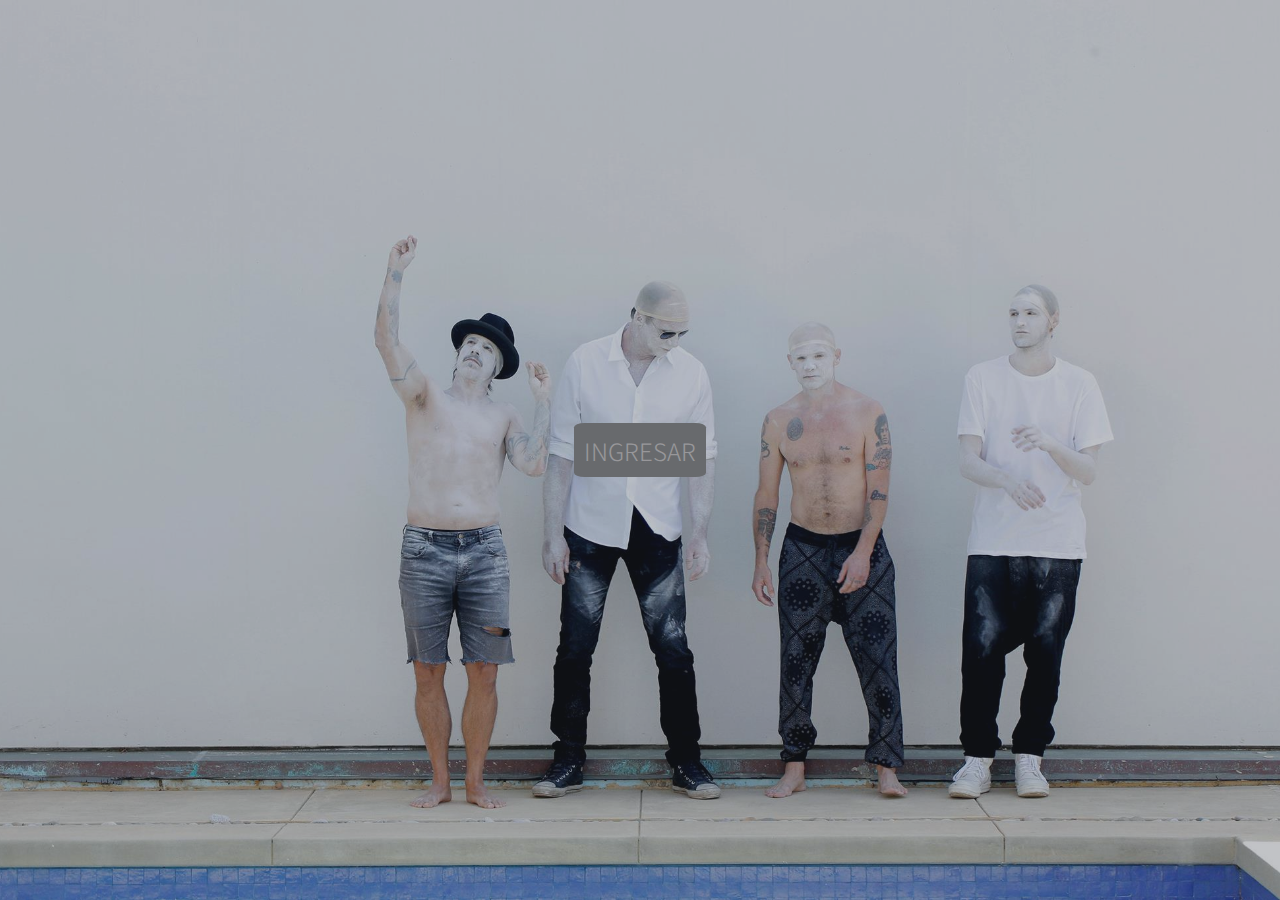
<file: index.html>
<!DOCTYPE html>
<html lang="es">
<head>
    <meta charset="UTF-8">
    <title>Pagina WEB</title>
    <link href="https://fonts.googleapis.com/css2?family=Noto+Sans+JP:wght@100;300;400;500;700;900&display=swap" rel="stylesheet">
    <link rel="stylesheet" href="css/estilos.css" />
    <link rel="stylesheet" href="css/main.css" />
</head>
<body>
     <div class="index">
          <a href="inicio.html">INGRESAR</a>
     </div>
</body>
</html>
</file>
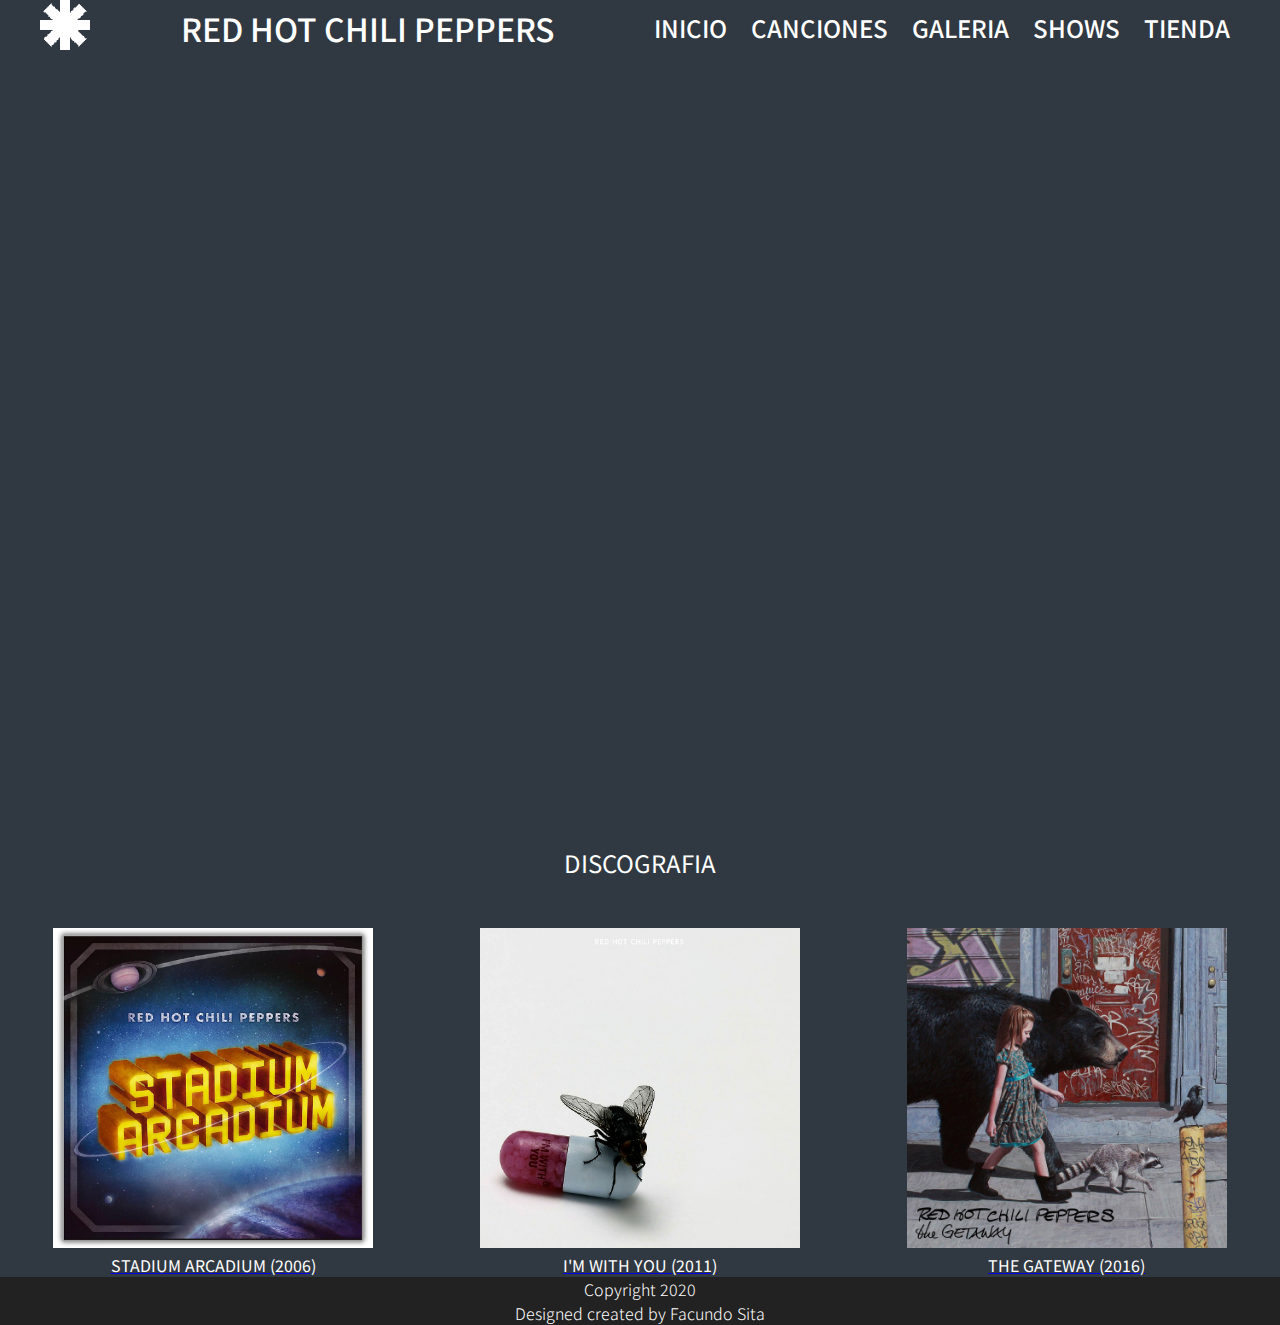
<file: canciones.html>
<!DOCTYPE html>
<html lang="es">
<head>
    <meta charset="UTF-8">
    <title>Canciones</title>
    <link href="https://fonts.googleapis.com/css2?family=Noto+Sans+JP:wght@100;300;400;500;700;900&display=swap" rel="stylesheet">
    <link rel="stylesheet" href="css/estilos.css" />
    <link rel="stylesheet" href="css/main.css" />
</head>
<body>
    <header>
        <nav class="navegador">
            <a href="inicio.html"><img class="navegador__imgLogo" src="imagenes/logoblanco.png" alt="Red Hot Chili Peppers"></a>
            <h1>RED HOT CHILI PEPPERS</h1>

            <ul class="navegador__menu">
                <li class="navegador__menuItem">                    
                    <a class="navegador__menuLink" href="inicio.html">Inicio</a>
                </li>
                <li class="navegador__menuItem">
                    <a class="navegador__menuLink" href="canciones.html">Canciones</a>
                </li>
                <li class="navegador__menuItem">
                    <a class="navegador__menuLink" href="galeria.html">Galeria</a>
                </li>
                <li class="navegador__menuItem">
                    <a class="navegador__menuLink" href="shows.html">Shows</a>
                </li>
                <li class="navegador__menuItem">
                    <a class="navegador__menuLink" href="tienda.html">Tienda</a>
                </li>
            </ul>  
        </nav>
    </header>
    
    <section>
        <div class="contenedormusica">

                <iframe src="https://open.spotify.com/embed/album/43otFXrY0bgaq5fB3GrZj6" frameborder="0" allowtransparency="true" allow="encrypted-media"></iframe>
                <iframe src="https://open.spotify.com/embed/album/5wZtSIvijWCMc1vlPFqAyB" frameborder="0" allowtransparency="true" allow="encrypted-media"></iframe>
                <iframe src="https://open.spotify.com/embed/album/7xl50xr9NDkd3i2kBbzsNZ" frameborder="0" allowtransparency="true" allow="encrypted-media"></iframe>
        </div>
    </section>

    <section>
        <div>
            <h2>Discografia</h2>
        </div>
        <div class="contenedordisco">
                <a href="https://redhotchilipeppers.com/audio/4752">
                    <img src="imagenes/stadium.jpg" alt="Disco Stadium arcadium Red Hot Chili Peppers">
                    <p>STADIUM ARCADIUM (2006)</p>
                </a>
            
                <a href="https://redhotchilipeppers.com/audio/4751">
                    <img src="imagenes/imwithyou.jpg" alt="Disco Im with you Red Hot Chili Peppers">
                    <p>I'M WITH YOU (2011)</p>
                 </a>
                 
                <a href="https://redhotchilipeppers.com/audio/4769">
                    <img src="imagenes/The_Getaway.jpg" alt="Disco The gateway Red Hot Chili Peppers">
                    <p>THE GATEWAY (2016)</p>
                </a>
        </div>
    </section>

    <footer>
        <div>
            <p>Copyright 2020</p>
            <p>Designed created by Facundo Sita</p>
        </div>
    </footer>
</body>
</html>
</file>
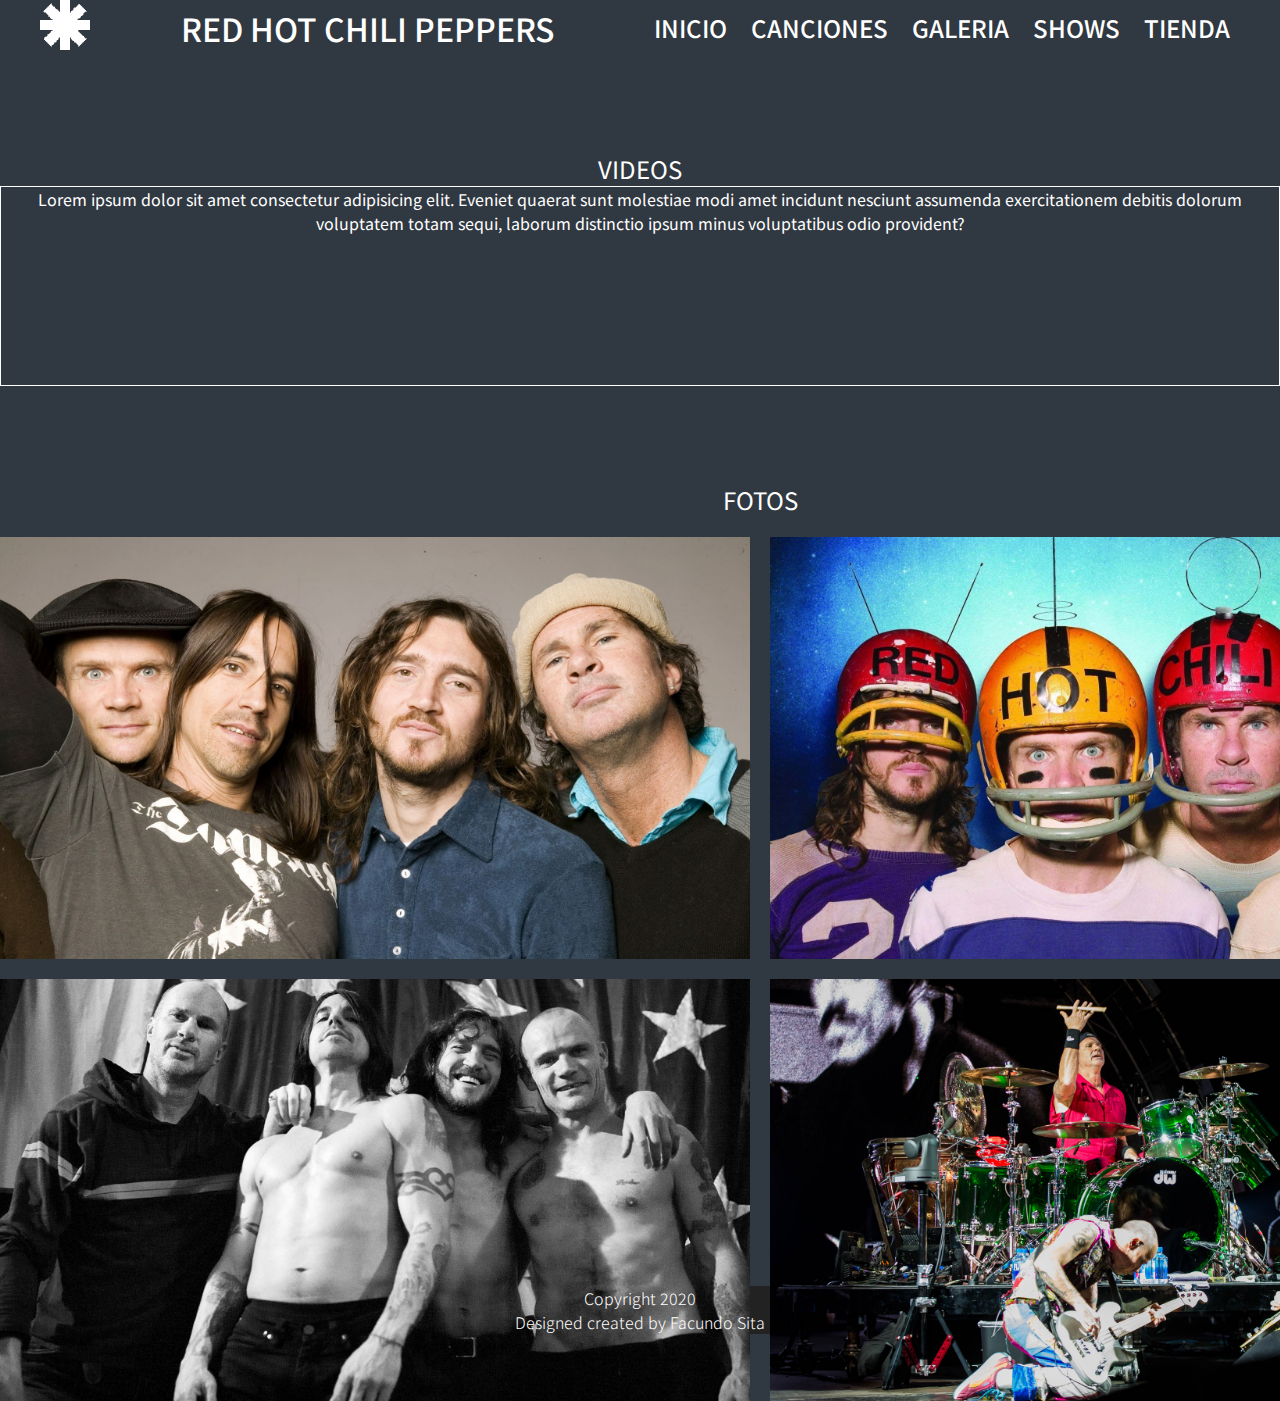
<file: galeria.html>
<!DOCTYPE html>
<html lang="es">
<head>
    <meta charset="UTF-8">
    <title>Galeria</title>
    <link href="https://fonts.googleapis.com/css2?family=Noto+Sans+JP:wght@100;300;400;500;700;900&display=swap" rel="stylesheet">
    <link rel="stylesheet" href="css/estilos.css" />
    <link rel="stylesheet" href="css/main.css" />
</head>
<body>
    <header>
        <nav class="navegador">
            <a href="inicio.html"><img class="navegador__imgLogo" src="imagenes/logoblanco.png" alt="Red Hot Chili Peppers"></a>
            <h1>RED HOT CHILI PEPPERS</h1>

            <ul class="navegador__menu">
                <li class="navegador__menuItem">                    
                    <a class="navegador__menuLink" href="inicio.html">Inicio</a>
                </li>
                <li class="navegador__menuItem">
                    <a class="navegador__menuLink" href="canciones.html">Canciones</a>
                </li>
                <li class="navegador__menuItem">
                    <a class="navegador__menuLink" href="galeria.html">Galeria</a>
                </li>
                <li class="navegador__menuItem">
                    <a class="navegador__menuLink" href="shows.html">Shows</a>
                </li>
                <li class="navegador__menuItem">
                    <a class="navegador__menuLink" href="tienda.html">Tienda</a>
                </li>
            </ul>  
        </nav>
    </header>

    <section>
        <div>
            <h2>Videos</h1>
        </div>
        
        <div class="videos">
            <p>Lorem ipsum dolor sit amet consectetur adipisicing elit. Eveniet quaerat sunt molestiae modi amet incidunt nesciunt assumenda exercitationem debitis dolorum voluptatem totam sequi, laborum distinctio ipsum minus voluptatibus odio provident?</p>
            <iframe src="https://www.youtube.com/embed/63xPXEB4fjA" frameborder="0" allow="accelerometer; autoplay; encrypted-media; gyroscope; picture-in-picture" allowfullscreen></iframe>
        </div>
        
        <div class="galeria">
            <h2 class="titulofotos">Fotos</h2>
            <img class="rhcp1" src="imagenes/rhcpgaleria1.jpg" alt="Red Hot Chili Peppers">
            <img class="rhcp2" src="imagenes/rhcpgaleria2.jpg" alt="Red Hot Chili Peppers">
            <img class="rhcp3" src="imagenes/rhcpgaleria3.jpg" alt="Red Hot Chili Peppers">
            <img class="rhcp4" src="imagenes/rhcpgaleria4.jpg" alt="Red Hot Chili Peppers">
        </div>
    </section>

    <footer>
        <div>
            <p>Copyright 2020</p>
            <p>Designed created by Facundo Sita</p>
        </div>
    </footer>

</body>
</html>
</file>
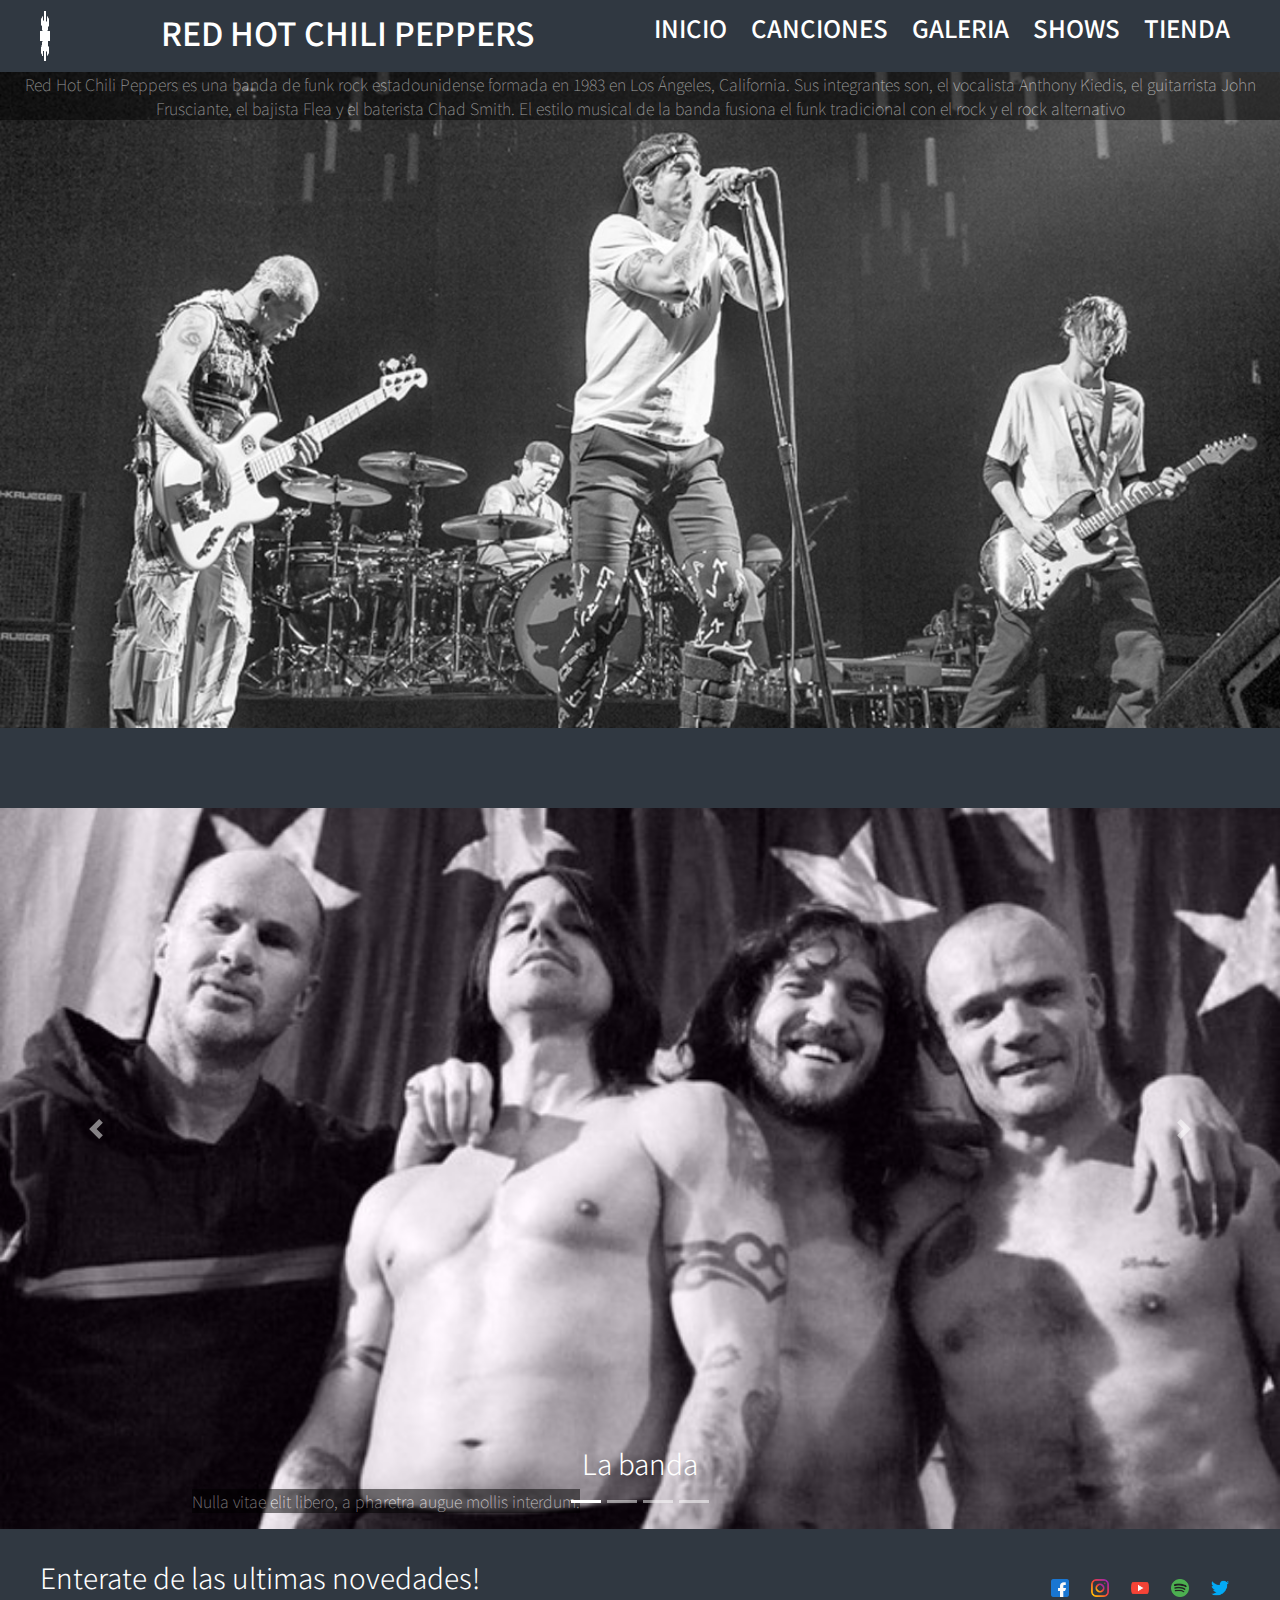
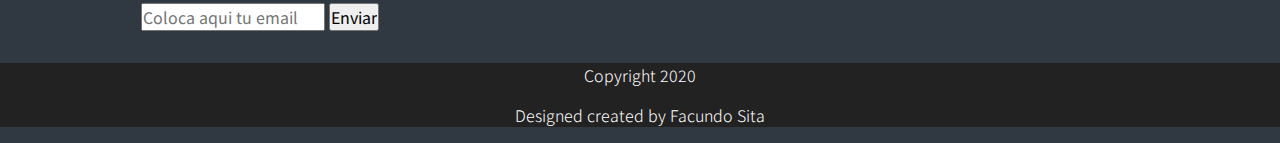
<file: inicio.html>
<!DOCTYPE html>
<html lang="es">
<head>
    <meta charset="UTF-8">
    <meta name="viewport" content="width=device-width, initial-scale=1, shrink-to-fit=no">
    <title>Pagina WEB</title>
    <link href="https://fonts.googleapis.com/css2?family=Noto+Sans+JP:wght@100;300;400;500;700;900&display=swap" rel="stylesheet">
    <link rel="stylesheet" href="https://stackpath.bootstrapcdn.com/bootstrap/4.5.2/css/bootstrap.min.css" integrity="sha384-JcKb8q3iqJ61gNV9KGb8thSsNjpSL0n8PARn9HuZOnIxN0hoP+VmmDGMN5t9UJ0Z" crossorigin="anonymous">
    <link rel="stylesheet" href="css/estilos.css" />
    <link rel="stylesheet" href="css/main.css" />
</head>
<body>
    <header>
        <nav class="navegador">
            <a href="inicio.html"><img class="navegador__imgLogo" src="imagenes/logoblanco.png" alt="Red Hot Chili Peppers"></a>
            <h1>RED HOT CHILI PEPPERS</h1>

            <ul class="navegador__menu">
                <li class="navegador__menuItem">                    
                    <a class="navegador__menuLink" href="inicio.html">Inicio</a>
                </li>
                <li class="navegador__menuItem">
                    <a class="navegador__menuLink" href="canciones.html">Canciones</a>
                </li>
                <li class="navegador__menuItem">
                    <a class="navegador__menuLink" href="galeria.html">Galeria</a>
                </li>
                <li class="navegador__menuItem">
                    <a class="navegador__menuLink" href="shows.html">Shows</a>
                </li>
                <li class="navegador__menuItem">
                    <a class="navegador__menuLink" href="tienda.html">Tienda</a>
                </li>
            </ul>  
        </nav>
    </header>
        
   <section> 
        <div>
            <div>
                <p>Red Hot Chili Peppers es una banda de funk rock estadounidense formada en 1983 en Los Ángeles, California. Sus integrantes son, el vocalista Anthony Kiedis, el guitarrista John Frusciante, el bajista Flea y el baterista Chad Smith. El estilo musical de la banda fusiona el funk tradicional con el rock y el rock alternativo</p>
            </div>
            <div class="imagenprincipio">
                <img src="imagenes/rhcpinicio.jpg" alt="Red Hot Chili Peppers">
            </div>
        </div>

        
        <div id="carouselExampleCaptions" class="carousel slide" data-ride="carousel">
            <ol class="carousel-indicators">
              <li data-target="#carouselExampleCaptions" data-slide-to="0" class="active"></li>
              <li data-target="#carouselExampleCaptions" data-slide-to="1"></li>
              <li data-target="#carouselExampleCaptions" data-slide-to="2"></li>
              <li data-target="#carouselExampleCaptions" data-slide-to="3"></li>
            </ol>
            <div class="carousel-inner">
              <div class="carousel-item active">
                <img src="imagenes/rhcpinicio2.jpg" class="d-block w-100" alt="...">
                <div class="carousel-caption d-none d-md-block">
                  <h3>La banda</h3>
                  <p>Nulla vitae elit libero, a pharetra augue mollis interdum.</p>
                </div>
              </div>
              <div class="carousel-item">
                <img src="imagenes/rhcpinicio3.jpg" class="d-block w-100" alt="...">
                <div class="carousel-caption d-none d-md-block">
                  <h3>Concierto Chicago</h3>
                  <p>Lorem ipsum dolor sit amet, consectetur adipiscing elit.</p>
                </div>
              </div>
              <div class="carousel-item">
                <img src="imagenes/rhcpinicio4.jpg" class="d-block w-100" alt="...">
                <div class="carousel-caption d-none d-md-block">
                  <h3>Post show Los Angeles</h3>
                  <p>Praesent commodo cursus magna, vel scelerisque nisl consectetur.</p>
                </div>
              </div>
              <div class="carousel-item">
                <img src="imagenes/rhcpinicio5.png" class="d-block w-100" alt="...">
                <div class="carousel-caption d-none d-md-block">
                  <h3>Flea</h3>
                  <p>Praesent commodo cursus magna, vel scelerisque nisl consectetur.</p>
                </div>
              </div>
            </div>
            <a class="carousel-control-prev" href="#carouselExampleCaptions" role="button" data-slide="prev">
              <span class="carousel-control-prev-icon" aria-hidden="true"></span>
              <span class="sr-only">Previous</span>
            </a>
            <a class="carousel-control-next" href="#carouselExampleCaptions" role="button" data-slide="next">
              <span class="carousel-control-next-icon" aria-hidden="true"></span>
              <span class="sr-only">Next</span>
            </a>
          </div>
        
        
        <!--
        <div class="imagenesinicio">
            <ul>
                <li>
                    <img src="imagenes/rhcpinicio2.jpg" alt="Red Hot Chili Peppers">
                </li>
                <li>
                    <img src="imagenes/rhcpinicio3.jpg" alt="Red Hot Chili Peppers">
                </li>
                <li>
                    <img src="imagenes/rhcpinicio4.jpg" alt="Red Hot Chili Peppers">
                </li>
                <li>
                    <img src="imagenes/rhcpinicio5.png" alt="Red Hot Chili Peppers">
                </li>
            </ul>
        </div>
        -->
    </section>
    
    
    <section class="contacto">
        <div>
            <div>
                <h3>Enterate de las ultimas novedades!</h3>
            </div>
            <form action="#">
                <input type="email" name="email" placeholder="Coloca aqui tu email">
                <input type="submit" value="Enviar">
            </form>
        </div>

        <div>
            <ul>
                <li>
                    <a href="https://www.facebook.com/ChiliPeppers"><img src="imagenes/facebookchico.png" alt="Facebook"></a>
                </li>
                <li>
                    <a href="https://www.instagram.com/chilipeppers"><img src="imagenes/instagramchico.png" alt="Instagram"></a>
                <li>
                    <a href="https://www.youtube.com/user/RHCPtv?hl=es"><img src="imagenes/youtubechico.png" alt="YouTube"></a>
                </li>
                <li>
                    <a href="https://open.spotify.com/artist/0L8ExT028jH3ddEcZwqJJ5"><img src="imagenes/spotifychico.png" alt="Spotify"></a>
                </li>
                <li>
                    <a href="https://twitter.com/chilipeppers"><img src="imagenes/twitterchico.png" alt="Twitter"></a>
                </li>
            </ul>
        </div>
    </section>
   

    <footer>
        <div>
            <p>Copyright 2020</p>
            <p>Designed created by Facundo Sita</p>
        </div>
    </footer>
    <script src="https://code.jquery.com/jquery-3.5.1.slim.min.js" integrity="sha384-DfXdz2htPH0lsSSs5nCTpuj/zy4C+OGpamoFVy38MVBnE+IbbVYUew+OrCXaRkfj" crossorigin="anonymous"></script>
    <script src="https://cdn.jsdelivr.net/npm/popper.js@1.16.1/dist/umd/popper.min.js" integrity="sha384-9/reFTGAW83EW2RDu2S0VKaIzap3H66lZH81PoYlFhbGU+6BZp6G7niu735Sk7lN" crossorigin="anonymous"></script>
    <script src="https://stackpath.bootstrapcdn.com/bootstrap/4.5.2/js/bootstrap.min.js" integrity="sha384-B4gt1jrGC7Jh4AgTPSdUtOBvfO8shuf57BaghqFfPlYxofvL8/KUEfYiJOMMV+rV" crossorigin="anonymous"></script>
</body>
</html>
</file>
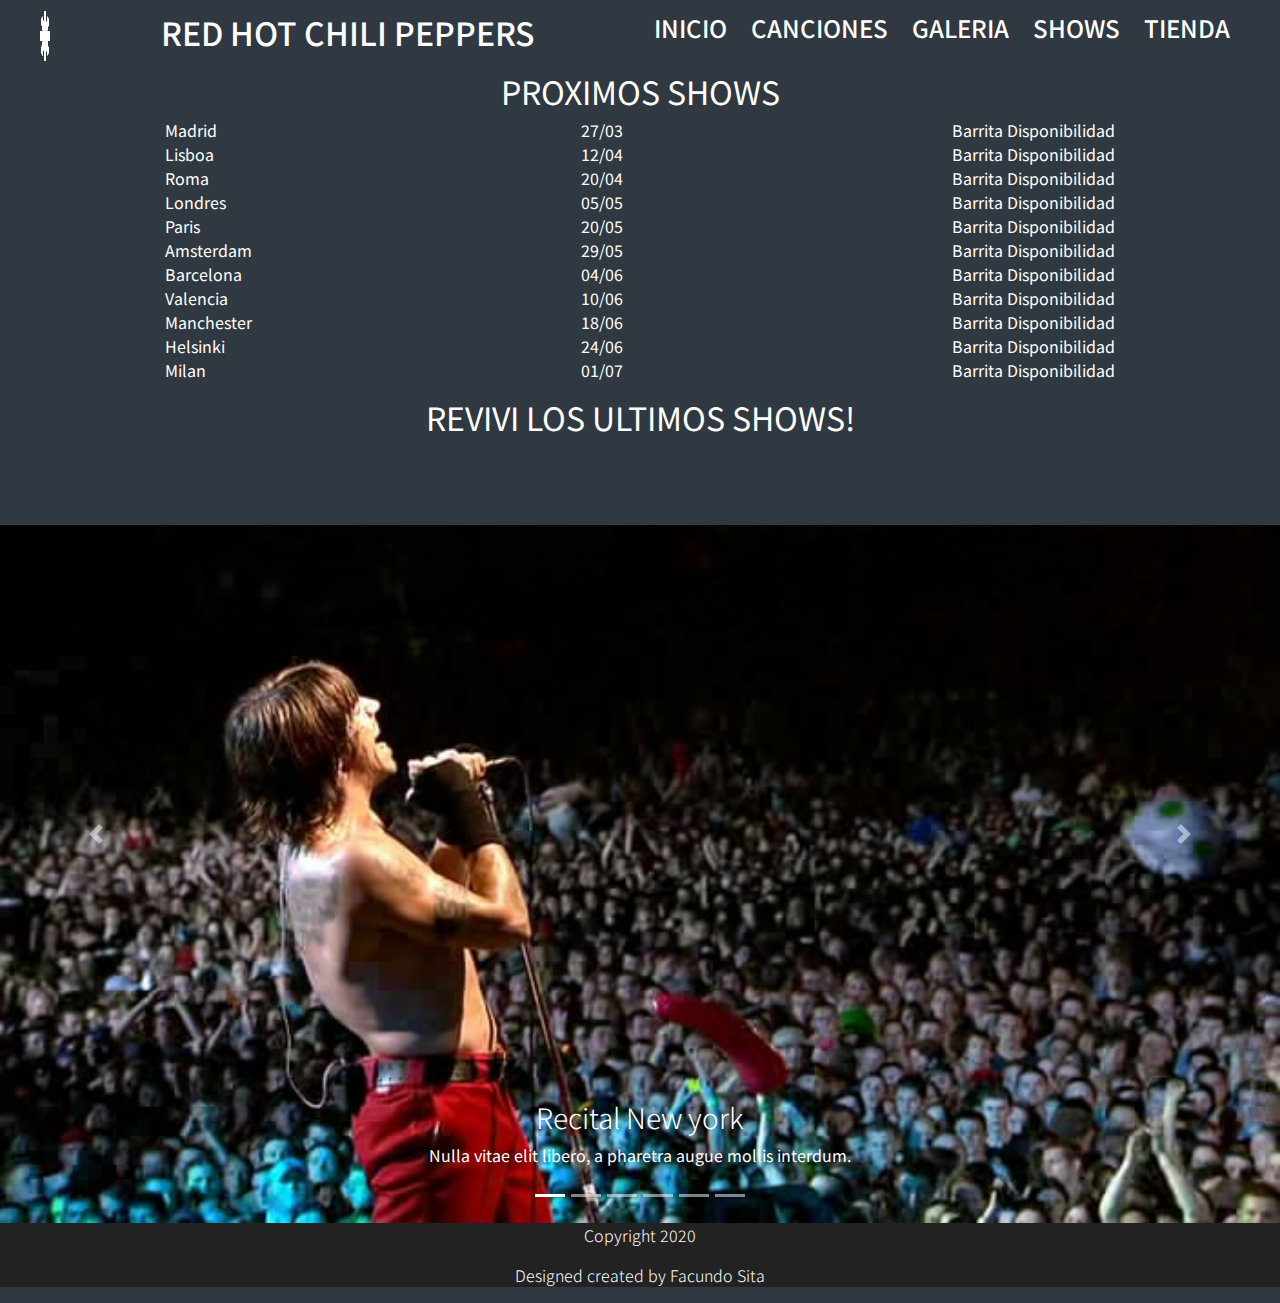
<file: shows.html>
<!DOCTYPE html>
<html lang="es">
<head>
    <meta charset="UTF-8">
    <meta name="viewport" content="width=device-width, initial-scale=1, shrink-to-fit=no">
    <title>Pagina WEB</title>
    <link href="https://fonts.googleapis.com/css2?family=Noto+Sans+JP:wght@100;300;400;500;700;900&display=swap" rel="stylesheet">
    <link rel="stylesheet" href="https://stackpath.bootstrapcdn.com/bootstrap/4.5.2/css/bootstrap.min.css" integrity="sha384-JcKb8q3iqJ61gNV9KGb8thSsNjpSL0n8PARn9HuZOnIxN0hoP+VmmDGMN5t9UJ0Z" crossorigin="anonymous">
    <link rel="stylesheet" href="css/estilos.css" />
    <link rel="stylesheet" href="css/main.css" />
</head>
<body>
  <header>
    <nav class="navegador">
        <a href="inicio.html"><img class="navegador__imgLogo" src="imagenes/logoblanco.png" alt="Red Hot Chili Peppers"></a>
        <h1>RED HOT CHILI PEPPERS</h1>

        <ul class="navegador__menu">
            <li class="navegador__menuItem">                    
                <a class="navegador__menuLink" href="inicio.html">Inicio</a>
            </li>
            <li class="navegador__menuItem">
                <a class="navegador__menuLink" href="canciones.html">Canciones</a>
            </li>
            <li class="navegador__menuItem">
                <a class="navegador__menuLink" href="galeria.html">Galeria</a>
            </li>
            <li class="navegador__menuItem">
                <a class="navegador__menuLink" href="shows.html">Shows</a>
            </li>
            <li class="navegador__menuItem">
                <a class="navegador__menuLink" href="tienda.html">Tienda</a>
            </li>
        </ul>  
    </nav>
  </header>

    <h2>PROXIMOS SHOWS</h2>
    <section class="shows">
        <div class="lugar">
            <ul>
                <li>Madrid</li>
                <li>Lisboa</li>
                <li>Roma</li>
                <li>Londres</li>
                <li>Paris</li>
                <li>Amsterdam</li>
                <li>Barcelona</li>
                <li>Valencia</li>
                <li>Manchester</li>
                <li>Helsinki</li>
                <li>Milan</li>
            </ul>
        </div>
    
        <div class="fecha">
            <ul>
                <li>27/03</li>
                <li>12/04</li>
                <li>20/04</li>
                <li>05/05</li>
                <li>20/05</li>
                <li>29/05</li>
                <li>04/06</li>
                <li>10/06</li>
                <li>18/06</li>
                <li>24/06</li>
                <li>01/07</li>
            </ul>
        </div>
    
        <div class="disponibilidad">
            <ul>
                <li>Barrita Disponibilidad</li>
                <li>Barrita Disponibilidad</li>
                <li>Barrita Disponibilidad</li>
                <li>Barrita Disponibilidad</li>
                <li>Barrita Disponibilidad</li>
                <li>Barrita Disponibilidad</li>
                <li>Barrita Disponibilidad</li>
                <li>Barrita Disponibilidad</li>
                <li>Barrita Disponibilidad</li>
                <li>Barrita Disponibilidad</li>
                <li>Barrita Disponibilidad</li>
            </ul>
        </div>
    </section>


    <h2>REVIVI LOS ULTIMOS SHOWS!</h2>
    <div id="carouselExampleCaptions" class="carousel slide" data-ride="carousel">
      <ol class="carousel-indicators">
        <li data-target="#carouselExampleCaptions" data-slide-to="0" class="active"></li>
        <li data-target="#carouselExampleCaptions" data-slide-to="1"></li>
        <li data-target="#carouselExampleCaptions" data-slide-to="2"></li>
        <li data-target="#carouselExampleCaptions" data-slide-to="3"></li>
        <li data-target="#carouselExampleCaptions" data-slide-to="4"></li>
        <li data-target="#carouselExampleCaptions" data-slide-to="5"></li>
      </ol>
      <div class="carousel-inner">
        <div class="carousel-item active">
          <img src="imagenes/recital1.jpg" class="d-block w-100" alt="Recital New york">
          <div class="carousel-caption d-none d-md-block">
            <h3>Recital New york</h3>
            <p>Nulla vitae elit libero, a pharetra augue mollis interdum.</p>
          </div>
        </div>
        <div class="carousel-item">
          <img src="imagenes/recital2.jpg" class="d-block w-100" alt="Recital Los angeles">
          <div class="carousel-caption d-none d-md-block">
            <h3>Recital Los angeles</h3>
            <p>Lorem ipsum dolor sit amet, consectetur adipiscing elit.</p>
          </div>
        </div>
        <div class="carousel-item">
          <img src="imagenes/recital3.jpg" class="d-block w-100" alt="Recital Chicago">
          <div class="carousel-caption d-none d-md-block">
            <h3>Recital Chicago</h3>
            <p>Praesent commodo cursus magna, vel scelerisque nisl consectetur.</p>
          </div>
        </div>
        <div class="carousel-item">
          <img src="imagenes/recital4.jpg" class="d-block w-100" alt="Recital Miami">
          <div class="carousel-caption d-none d-md-block">
            <h3>Recital Miami</h3>
            <p>Praesent commodo cursus magna, vel scelerisque nisl consectetur.</p>
          </div>
        </div>
        <div class="carousel-item">
          <img src="imagenes/recital5.jpg" class="d-block w-100" alt="Recital Las vegas">
          <div class="carousel-caption d-none d-md-block">
            <h3>Recital Las vegas</h3>
            <p>Praesent commodo cursus magna, vel scelerisque nisl consectetur.</p>
          </div>
        </div>
        <div class="carousel-item">
          <img src="imagenes/recital6.jpg" class="d-block w-100" alt="Recital Toronto">
          <div class="carousel-caption d-none d-md-block">
            <h3>Recital Toronto</h3>
            <p>Praesent commodo cursus magna, vel scelerisque nisl consectetur.</p>
          </div>
        </div>
      </div>
      <a class="carousel-control-prev" href="#carouselExampleCaptions" role="button" data-slide="prev">
        <span class="carousel-control-prev-icon" aria-hidden="true"></span>
        <span class="sr-only">Previous</span>
      </a>
      <a class="carousel-control-next" href="#carouselExampleCaptions" role="button" data-slide="next">
        <span class="carousel-control-next-icon" aria-hidden="true"></span>
        <span class="sr-only">Next</span>
      </a>
    </div>


    <!--
    <section>
        <h2>REVIVI LOS ULTIMOS SHOWS!</h2>
            <img src="imagenes/recital1.jpg" alt="Recital New york">
            <img src="imagenes/recital2.jpg" alt="Recital Los angeles">
            <img src="imagenes/recital3.jpg" alt="Recital Chicago">
            <img src="imagenes/recital4.jpg" alt="Recital Miami">
            <img src="imagenes/recital5.jpg" alt="Recital Las vegas">
            <img src="imagenes/recital6.jpg" alt="Recital Toronto">
    </section>
    -->

    <footer>
        <div>
            <p>Copyright 2020</p>
            <p>Designed created by Facundo Sita</p>
        </div>
    </footer>
    <script src="https://code.jquery.com/jquery-3.5.1.slim.min.js" integrity="sha384-DfXdz2htPH0lsSSs5nCTpuj/zy4C+OGpamoFVy38MVBnE+IbbVYUew+OrCXaRkfj" crossorigin="anonymous"></script>
    <script src="https://cdn.jsdelivr.net/npm/popper.js@1.16.1/dist/umd/popper.min.js" integrity="sha384-9/reFTGAW83EW2RDu2S0VKaIzap3H66lZH81PoYlFhbGU+6BZp6G7niu735Sk7lN" crossorigin="anonymous"></script>
    <script src="https://stackpath.bootstrapcdn.com/bootstrap/4.5.2/js/bootstrap.min.js" integrity="sha384-B4gt1jrGC7Jh4AgTPSdUtOBvfO8shuf57BaghqFfPlYxofvL8/KUEfYiJOMMV+rV" crossorigin="anonymous"></script>
</body>
</html>
</file>
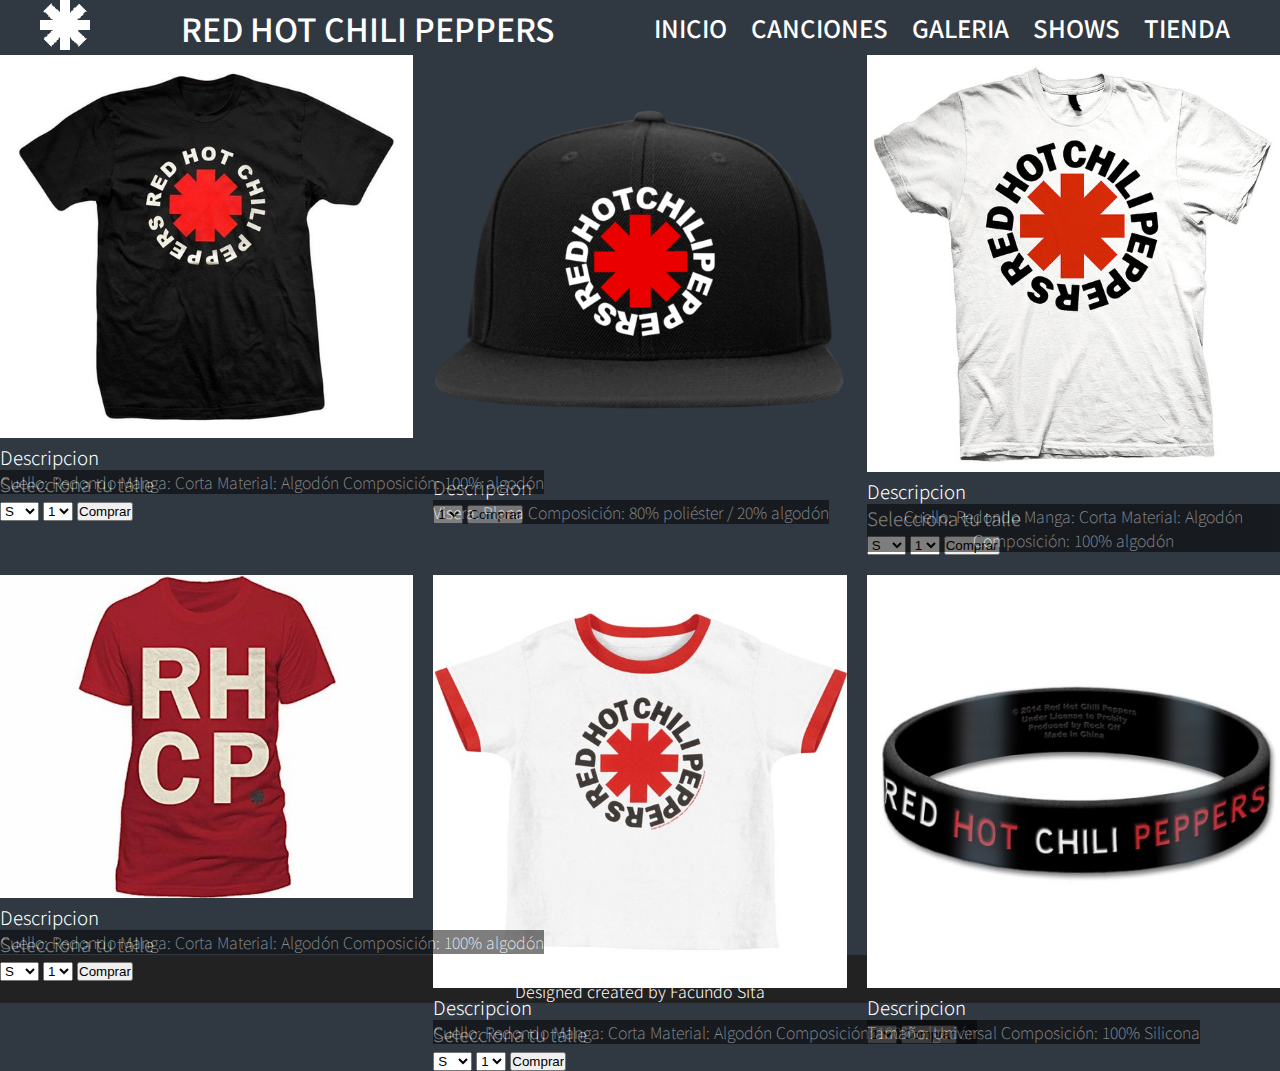
<file: tienda.html>
<!DOCTYPE html>
<html lang="es">
<head>
    <meta charset="UTF-8">
    <title>Tienda</title>
    <link href="https://fonts.googleapis.com/css2?family=Noto+Sans+JP:wght@100;300;400;500;700;900&display=swap" rel="stylesheet">
    <link rel="stylesheet" href="css/estilos.css" />
    <link rel="stylesheet" href="css/main.css" />
</head>
<body>
    <header>
        <nav class="navegador">
            <a href="inicio.html"><img class="navegador__imgLogo" src="imagenes/logoblanco.png" alt="Red Hot Chili Peppers"></a>
            <h1>RED HOT CHILI PEPPERS</h1>

            <ul class="navegador__menu">
                <li class="navegador__menuItem">                    
                    <a class="navegador__menuLink" href="inicio.html">Inicio</a>
                </li>
                <li class="navegador__menuItem">
                    <a class="navegador__menuLink" href="canciones.html">Canciones</a>
                </li>
                <li class="navegador__menuItem">
                    <a class="navegador__menuLink" href="galeria.html">Galeria</a>
                </li>
                <li class="navegador__menuItem">
                    <a class="navegador__menuLink" href="shows.html">Shows</a>
                </li>
                <li class="navegador__menuItem">
                    <a class="navegador__menuLink" href="tienda.html">Tienda</a>
                </li>
            </ul>  
        </nav>
    </header>

    <section>
        <div class="tienda">
            <div class="remeranegra">
                <img src="imagenes/merchandising1.jpg" alt="remera negra">
                <h3>Descripcion</h3>
                <p>
                Cuello: Redondo
                Manga: Corta
                Material: Algodón
                Composición: 100% algodón
                </p>
                

                <h3>Selecciona tu talle</h3>
                <form>
                    <select name="Talle">
                        <option value="Small">S</option>
                        <option value="Medium">M</option>
                        <option value="Large">L</option>
                        <option value="Extralarge">XL</option>
                    </select>
                    <select name="Cantidad">
                        <option value="1">1</option>
                        <option value="2">2</option>
                        <option value="3">3</option>
                        <option value="4">4</option>
                        <option value="5">5</option>
                    </select>
                    <input type="submit" value="Comprar">
                </form>
            </div>

            <div class="gorra">
                <img src="imagenes/merchandising7.png" alt="gorra negra">
                <h3>Descripcion</h3>
                <p>
                Visera: Plana
                Composición: 80% poliéster / 20% algodón
                </p>
                <form>
                    <select name="Cantidad">
                        <option value="1">1</option>
                        <option value="2">2</option>
                        <option value="3">3</option>
                        <option value="4">4</option>
                        <option value="5">5</option>
                    </select>
                    <input type="submit" value="Comprar">
                </form>
            </div>
            <div class="remerablanca1">
                <img src="imagenes/merchandising3.jpg" alt="remera">
                <h3>Descripcion</h3>
                <p>
                Cuello: Redondo
                Manga: Corta
                Material: Algodón
                Composición: 100% algodón
                </p>

                <h3>Selecciona tu talle</h3>
                <form>
                    <select name="Talle">
                        <option value="Small">S</option>
                        <option value="Medium">M</option>
                        <option value="Large">L</option>
                        <option value="Extralarge">XL</option>
                    </select>
                    <select name="Cantidad">
                        <option value="1">1</option>
                        <option value="2">2</option>
                        <option value="3">3</option>
                        <option value="4">4</option>
                        <option value="5">5</option>
                    </select>
                    <input type="submit" value="Comprar">
                </form>
            </div>
            <div class="remeraroja">
                <img src="imagenes/merchandising4.jpg" alt="remera">
                <h3>Descripcion</h3>
                <p>
                Cuello: Redondo
                Manga: Corta
                Material: Algodón
                Composición: 100% algodón
                </p>

                <h3>Selecciona tu talle</h3>
                <form>
                    <select name="Talle">
                        <option value="Small">S</option>
                        <option value="Medium">M</option>
                        <option value="Large">L</option>
                        <option value="Extralarge">XL</option>
                    </select>
                    <select name="Cantidad">
                        <option value="1">1</option>
                        <option value="2">2</option>
                        <option value="3">3</option>
                        <option value="4">4</option>
                        <option value="5">5</option>
                    </select>
                    <input type="submit" value="Comprar">
                </form>
            </div>
            <div class="remerablanca2">
                <img src="imagenes/merchandising5.jpg" alt="remera">
                <h3>Descripcion</h3>
                <p>
                Cuello: Redondo
                Manga: Corta
                Material: Algodón
                Composición: 100% algodón
                </p>

                <h3>Selecciona tu talle</h3>
                <form>
                    <select name="Talle">
                        <option value="Small">S</option>
                        <option value="Medium">M</option>
                        <option value="Large">L</option>
                        <option value="Extralarge">XL</option>
                    </select>
                    <select name="Cantidad">
                        <option value="1">1</option>
                        <option value="2">2</option>
                        <option value="3">3</option>
                        <option value="4">4</option>
                        <option value="5">5</option>
                    </select>
                    <input type="submit" value="Comprar">
                </form>
            </div>
            <div class="pulsera">
                <img src="imagenes/merchandising6.jpg" alt="remera">
                <h3>Descripcion</h3>
                <p>
                Tamaño: Universal
                Composición: 100% Silicona
                </p>
                <form>
                    <select name="Cantidad">
                        <option value="1">1</option>
                        <option value="2">2</option>
                        <option value="3">3</option>
                        <option value="4">4</option>
                        <option value="5">5</option>
                    </select>
                    <input type="submit" value="Comprar">
                </form>
            </div>
        </div>
    </section>

    <footer>
        <div>
            <p>Copyright 2020</p>
            <p>Designed created by Facundo Sita</p>
        </div>
    </footer>
</body>
</html>
</file>
<file: css/main.css>
* {
  margin: 0;
  padding: 0;
}

body {
  font-family: "Noto Sans JP", sans-serif;
  background-color: #303841;
}

li {
  list-style-type: none;
}

p {
  color: white;
}

h1 {
  font-weight: 500;
  color: white;
  font-size: 2rem;
}

h2 {
  font-weight: 400;
  color: white;
}

h3 {
  font-weight: 300;
  color: white;
}

footer {
  background: #222222;
  text-align: center;
}

.navegador {
  display: flex;
  flex-direction: row;
  justify-content: space-between;
  align-items: center;
}
.navegador .navegador__imgLogo {
  padding-left: 2.5rem;
  /*padding-top: 20px;*/
  height: 50px;
  width: 50px;
}
.navegador .navegador__menu {
  padding-right: 2.5rem;
}
.navegador .navegador__menu .navegador__menuItem {
  color: white;
  font-weight: 500;
  font-size: 1.5rem;
  text-align: right;
  text-transform: uppercase;
  display: inline-block;
  padding: 10px;
}
.navegador .navegador__menu .navegador__menuItem .navegador__menuLink {
  color: white;
  text-decoration: none;
}
</file>
<file: css/estilos.css>
/*PASE EL RESET A SASS

* {
    margin: 0;
    padding: 0;
}

body {
    font-family: 'Noto Sans JP', sans-serif;
    background-color: #303841;
}

li {
    list-style-type: none;
}

p {
    color: white;
}

h1 {
    font-weight: 500;
    color: white;
    font-size: 2rem;
}

h2 {
    font-weight: 400;
    color: white;
}

h3 {
    font-weight: 300;
    color: white;
}

footer{
    background: #222222;
    text-align: center;
}
*/


/* INDEX */
.index {
    background: url(../imagenes/REDHOT3.jpg);
    min-height: 100vh;
    min-width: 100vh;
    background-size: cover;
    background-position: center;
    /*text-align: center;*/
    display: flex;
    align-items: center;
    justify-content: center;
    opacity: 70%;
}

.index a {
    /*text-align: center;      no me funciona el centrado */
    text-decoration: none;
    color:rgb(197, 192, 192);
    font-weight: 300;
    font-size: 1.5rem;
    /*border: 1px solid;*/
    padding: 0.6rem;
    text-transform: uppercase;
    background-color: gray;
    border-radius: 8%;
}

.index a:hover {
    opacity: 70%;
}

/* INICIO */

/*LO PASE A SASS
.navegador {
    display: flex;
    flex-direction: row;
    justify-content: space-between;
    align-items: center;
}

.navegador .logo {
    padding-left: 2.5rem;
    height: 50px;
    width: 50px;
}


.navegador ul li {
    color: white;
    font-weight: 500;
    font-size: 1.5rem;
    text-align: right;
    text-transform: uppercase;
    display: inline-block;
    padding: 10px;
}

.navegador ul {
    padding-right: 2.5rem;
}

.navegador ul li a{
    color: white;
    text-decoration: none;
}
*/


/*section div div p {
    font-weight: 100;
    text-align: center;
    display: flex;
    z-index: 2;
    background-color: black;
    opacity: 50%;
}*/

section div div p {
    font-weight: 100;
    text-align: center;
    font-size: 1rem;
    position: absolute;
    z-index: 2;
    background-color: black;
    opacity: 50%;
}

section .imagenesinicio ul li img {
    display: block;
    margin: auto;
    width: 75%;
    height: 50%;
}

section div .imagenprincipio img {
    position: relative;
    width: 100%;
    height: auto;
}

.contacto {
    display: flex;
    flex-direction: row;
    justify-content: space-between;
    align-items: center;
    padding: 2rem 2.5rem;

}

.contacto div form {
    text-align: center;
}

.contacto div ul {
    display: flex;
    flex-direction: row;
    justify-content: center;
    align-items: center;
}

.contacto div ul li img {
    width: 2.5rem;
    height: 2.5rem;
    padding: 0.7rem;
}

.carousel {
    padding-top: 5rem;
}

/*.novedades {
    display: flex;
    flex-direction: column;
    justify-content: flex-start;
    height: 4rem;
    align-items: center;
}

.redes {
    display: flex;
    flex-direction: row;
    justify-content: flex-end;
    align-items: flex-start;
}*/

/*.redes {
    position: relative;
    margin: auto;
    display: inline-block;
}*/

footer {
    text-align: center;
    font-weight: 300;
}


/* CANCIONES */
.contenedormusica {
    display: flex;
    flex-direction: row;
    justify-content: space-evenly;
    align-items: center;
    padding-top: 4rem;
}

.contenedormusica iframe {
    width: auto;
    height: 70vh;
    /*margin: auto;
    padding: 15px;*/
}

section div h2 {
    text-align: center;
    padding-top: 6rem;
    text-transform: uppercase;
}

.contenedordisco img {
    padding-top: 3rem;
    width: 20rem;
    height: 20rem;
}

.contenedordisco {
    display: flex;
    flex-direction: row;
    justify-content: space-around;
    align-items: center;
    text-align: center;
    /*align-content: space-around;*/
}


/*GALERIA*/

.galeria {
    display: grid;
    height: 100vh;
    grid-template-columns: 1fr 1fr;
    grid-template-rows: 1fr 1fr;
    grid-column-gap: 20px;
    grid-row-gap: 20px;
}

.titulofotos{
    text-align: center;

    grid-area: 1 / 1 / 2 / 3;
}

.rhcp1 {
    max-width: 750px;
    grid-area: 2 / 1 / 3 / 2;
}

.rhcp2 {
    max-width: 750px;
    grid-area: 2 / 2 / 3 / 3;
}

.rhcp3 {
    max-width: 750px;
    grid-area: 3 / 1 / 4 / 2;
}

.rhcp4 {
    max-width: 750px;
    grid-area: 3 / 2 / 4 / 3;
}


/* VIDEOS */

.videos {
    display: flex;
    flex-direction: column;
    justify-content: center;
    align-items: center;
    text-align: center;
    border: 1px solid white;

}

.video iframe {
    width: 70vh;
    height: auto;
}






/* SHOWS */

/*section div .lugar {
    display: flex;
    color: white;
    flex-direction: column;
    flex-wrap: nowrap;
    justify-content: space-evenly;
    align-content: stretch;
}

section div .fecha {
    display: flex;
    color: white;
    flex-direction: column;
    flex-wrap: nowrap;
    justify-content: space-evenly;
    align-items: stretch;
}*/

.shows {
    display: flex;
    justify-content: space-around;
    color: white;
}

h2 {
    text-align: center;
}






/* TIENDA */
.tienda {
    display: grid;
    height: 100vh;
    grid-template-columns: 1fr 1fr 1fr;
    grid-template-rows: 1fr fr;
    grid-column-gap: 20px;
    grid-row-gap: 20px;
    /*grid-template-areas: 
        "remera1 remera2"
        "gorra remera3"
        "remera4 pulsera";
    border: 2px solid red;*/
}

.remeranegra {
    grid-area: 1 / 1 / 2 / 2;
}

.gorra {
    grid-area: 1 / 2 / 2 / 3;
}

.remerablanca1 {
    grid-area: 1 / 3 / 2 / 4;
}

.remeraroja {
    grid-area: 2 / 1 / 3 / 2;
}

.remerablanca2{
    grid-area: 2 / 2 / 3 / 3;
}

.pulsera {
    grid-area: 2 / 3 / 3 / 4;
}

.tienda img {
    
    max-width: 100%;
}

.tienda img:hover {
    opacity: 50%;
    transition: opacity 0.5s;
    box-shadow: 0 8px 16px 0 rgba(0,0,0,0.2);
    transition: box-shadow 0.3s;
}
</file>
